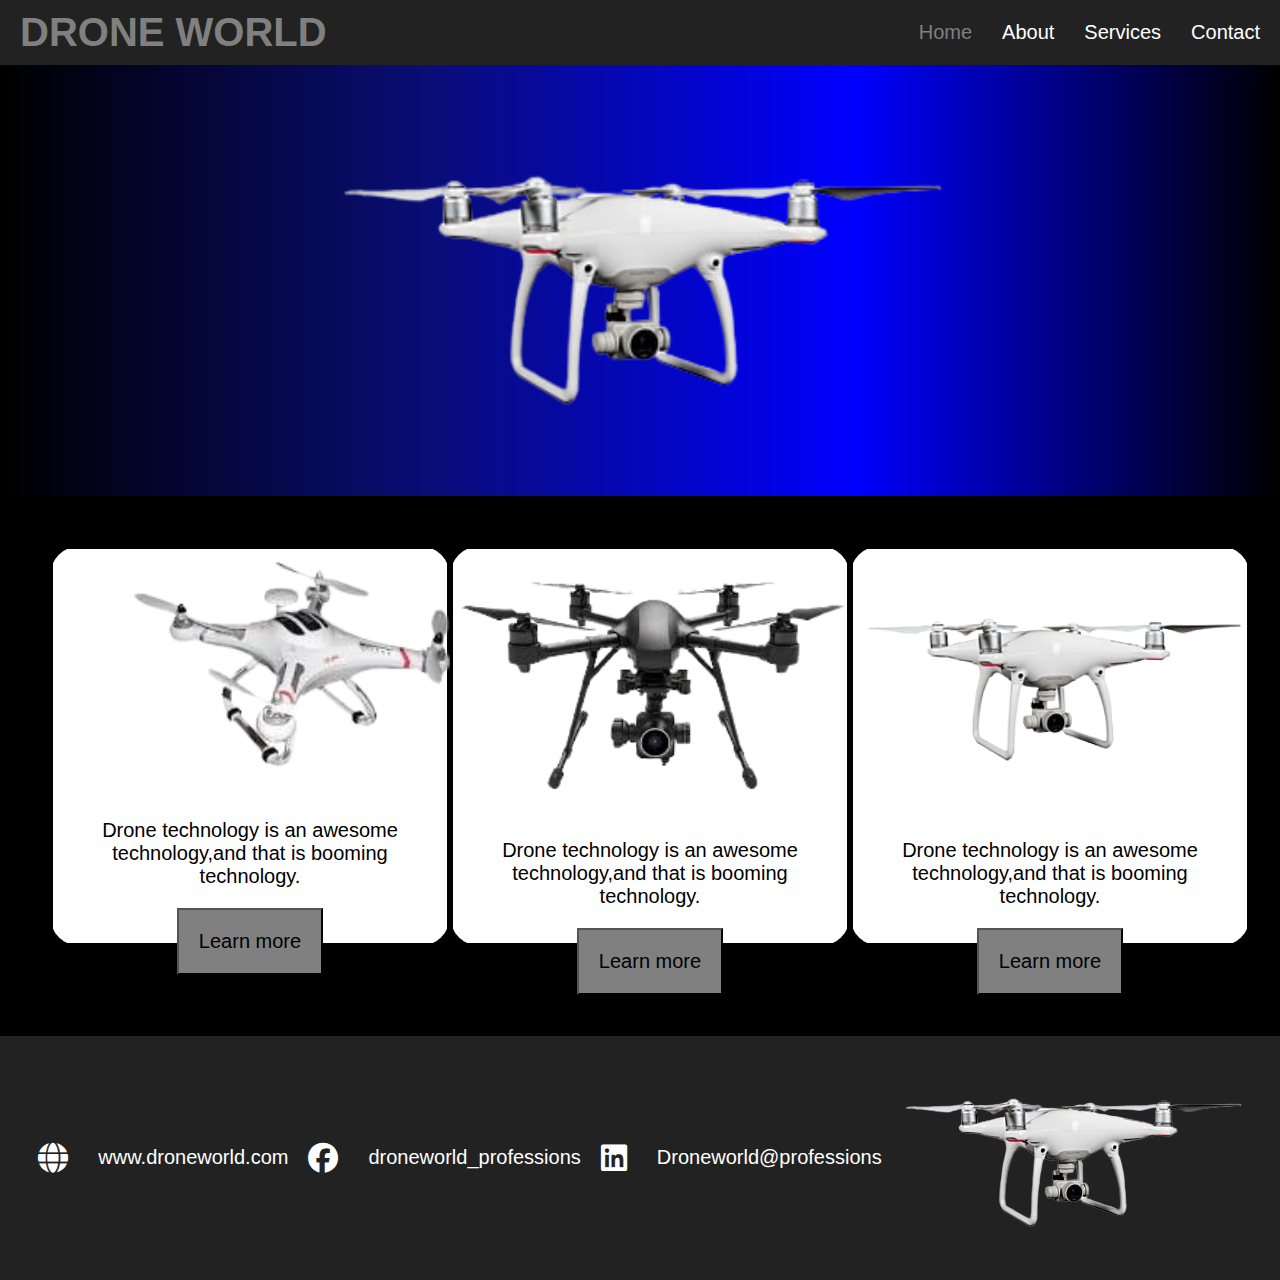
<file: index.html>
<!DOCTYPE html>
<html lang="en">

<head>
    <meta charset="UTF-8" />
    <meta name="viewport" content="width=device-width, initial-scale=1.0" />
    <title>DRONE WORLD</title>
    <link rel="stylesheet" href="https://cdnjs.cloudflare.com/ajax/libs/font-awesome/6.7.2/css/all.min.css">
    <link rel="stylesheet" href="style.css" />
</head>

<body>

    <!-- Navbar -->
    <div class="navbar navlist">
        <h1>DRONE WORLD</h1>

        <div class="nav-links show">
            <ul>
                <li><a href="index.html" class="active">Home</a></li>
                <li><a href="about.html">About</a></li>
                <li><a href="service.html">Services</a></li>
                <li><a href="#">Contact</a></li>
            </ul>
        </div>
        <div class="menu">
            <button onclick="toggleMenu()">☰</button>
        </div>

    </div>

    <div class="parent-1">
        <img src="drone1.png" alt="">
    </div>

    <!-- layer - 1 content -->
    <div class="layer-1">
        <div class="card1">
            <div class="drone-image">
                <img src="drone2.png" alt="">
                <p>Drone technology is an awesome technology,and that is booming technology.</p>
                <button class="">Learn more</button>
            </div>
        </div>
        <div class="card2">
            <div class="drone-image">
                <img src="drone3.png" alt="">
                <p>Drone technology is an awesome technology,and that is booming technology.</p>
                <button class="">Learn more</button>
            </div>
        </div>
        <div class="card3">
            <div class="drone-image">
                <img src="drone1.png" alt="">
                <p>Drone technology is an awesome technology,and that is booming technology.</p>
                <button class="">Learn more</button>
            </div>
        </div>
    </div>

    <footer>
        <div class="parent-2">
            <div class="website">
                <i class="fa-solid fa-globe"></i>
                <p>www.droneworld.com</p>
            </div>
            <div class="facebook">
                <i class="fa-brands fa-facebook"></i>
                <p>droneworld_professions</p>
            </div>
            <div class="linkedin">
                <i class="fa-brands fa-linkedin"></i>
                <p>Droneworld@professions</p>
            </div>
            <div class="image">
                <img src="drone1.png" alt="">
            </div>
        </div>
    </footer>
    <script>
        function toggleMenu() {
            const nav = document.querySelector('.nav-links');
            nav.classList.toggle('show');
        }
    </script>

</body>

</html>
</file>
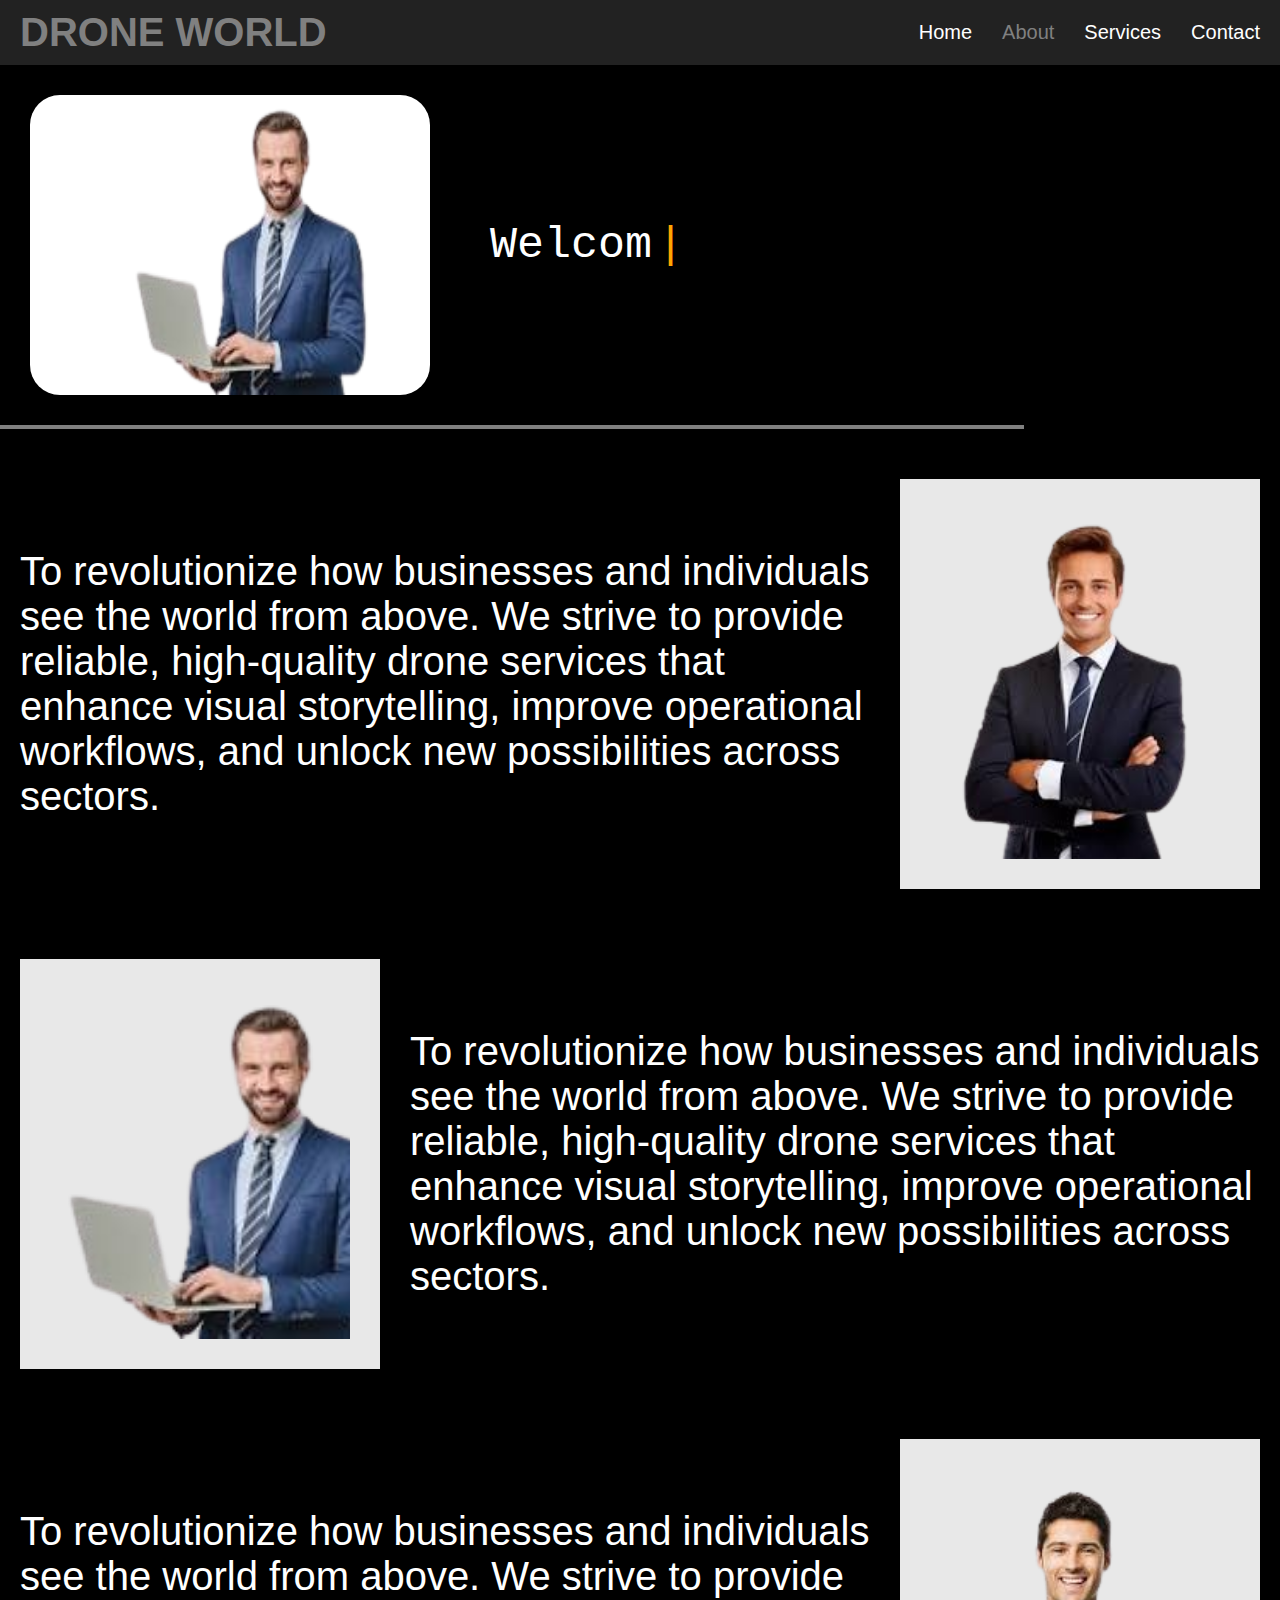
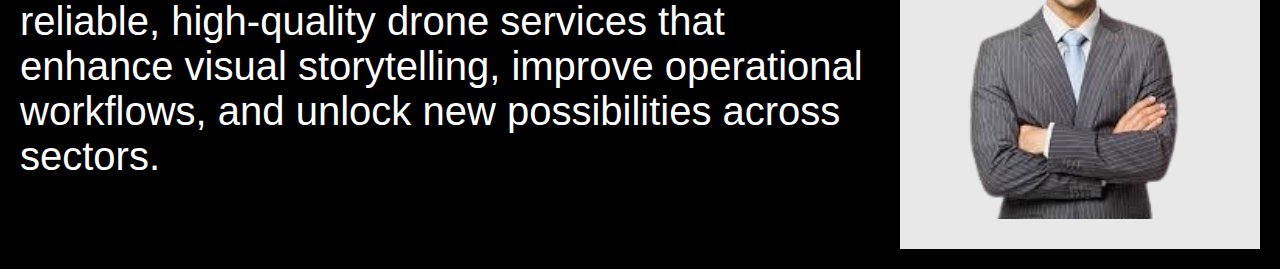
<file: about.html>
<html lang="en">

<head>
    <meta charset="UTF-8">
    <meta name="viewport" content="width=device-width, initial-scale=1.0">
    <link rel="stylesheet" href="about.css">
    <title>About page</title>
</head>

<body>
    <!-- Navbar -->
    <div class="navbar navlist">
        <h1>DRONE WORLD</h1>

        <div class="nav-links show">
            <ul>
                <li><a href="index.html">Home</a></li>
                <li><a href="about.html" class="active">About</a></li>
                <li><a href="service.html">Services</a></li>
                <li><a href="#">Contact</a></li>
            </ul>
        </div>
        <div class="menu">
            <button onclick="toggleMenu()">☰</button>
        </div>

    </div>
    <!-- layer - 1 -->
    <div class="layer-1">
        <div class="b1">
            <img src="b1.png" alt="">
        </div>
        <div class="typing-container">
            <span id="typed-text"></span><span class="cursor">|</span>
        </div>

    </div>
    <div class="line"></div>
    <div class="layers">
        <div class="layer-2">
            <div class="layer2-content">
                <div class="card1-content">
                    <p>To revolutionize how businesses and individuals see the world from above. We strive to provide
                        reliable, high-quality
                        drone services that enhance visual storytelling, improve operational workflows, and unlock new
                        possibilities across
                        sectors.</p>
                </div>
                <div class="card1">
                    <img src="b2.png" alt="">
                </div>
            </div>
        </div>
        <div class="layer-3">
            <div class="layer3-content">
                <div class="card1">
                    <img src="b1.png" alt="">
                </div>
                <div class="card1-content">
                    <p>To revolutionize how businesses and individuals see the world from above. We strive to provide
                        reliable, high-quality
                        drone services that enhance visual storytelling, improve operational workflows, and unlock new
                        possibilities across
                        sectors.</p>
                </div>
            </div>
        </div>
        <div class="layer-4">
            <div class="layer4-content">
                <div class="card1-content">
                    <p>To revolutionize how businesses and individuals see the world from above. We strive to provide
                        reliable, high-quality
                        drone services that enhance visual storytelling, improve operational workflows, and unlock new
                        possibilities across
                        sectors.</p>
                </div>
                <div class="card1">
                    <img src="b3.png" alt="">
                </div>
            </div>
        </div>
    </div>
    <script>
        function toggleMenu() {
            const nav = document.querySelector('.nav-links');
            nav.classList.toggle('show');
        }
    </script>
    <script src="script.js"></script>
</body>

</html>
</file>
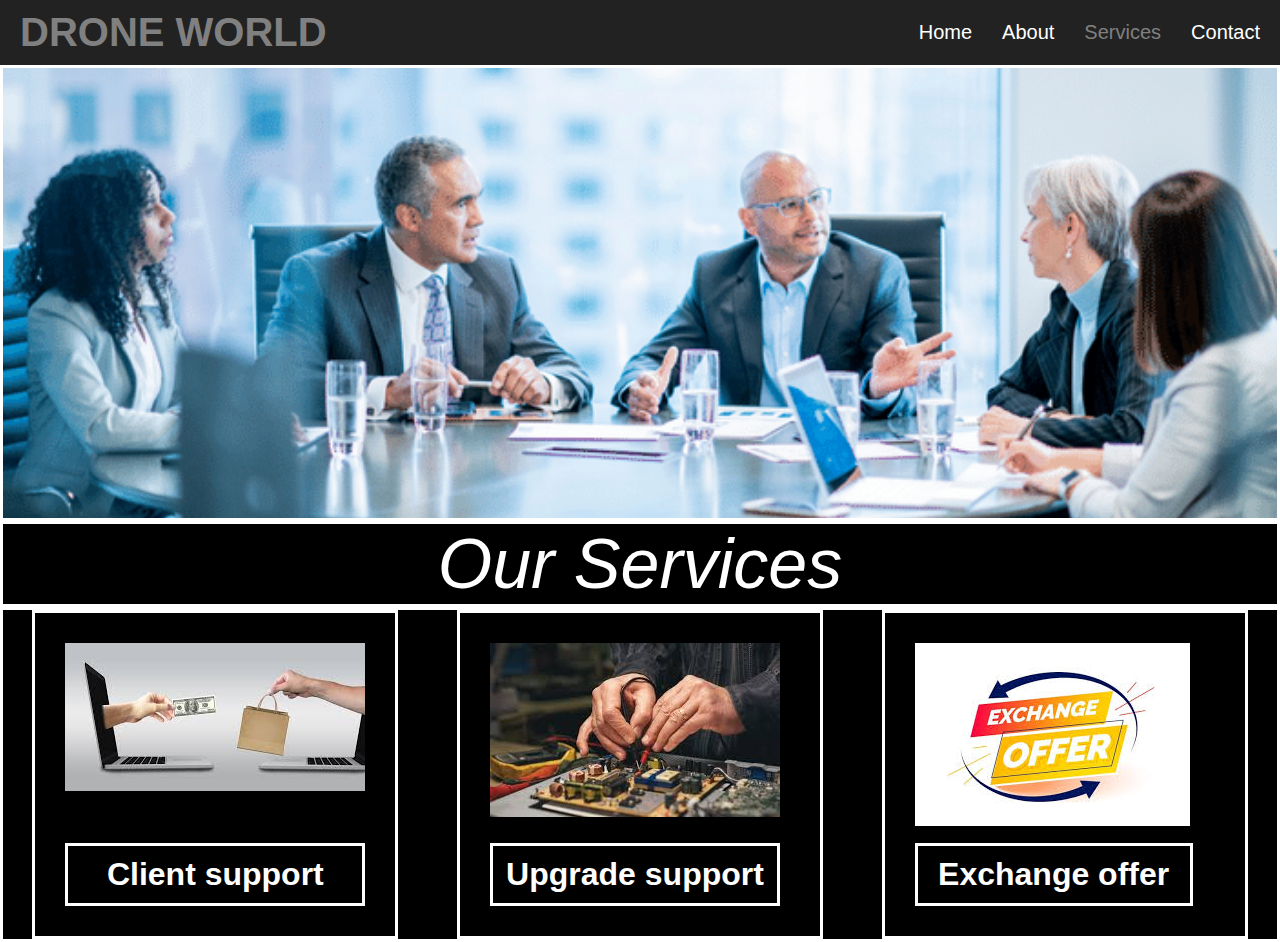
<file: service.html>
<html lang="en">

<head>
    <meta charset="UTF-8">
    <meta name="viewport" content="width=device-width, initial-scale=1.0">
    <link rel="stylesheet" href="service.css">
    <title>Services</title>
</head>

<body>
    <!-- Navbar -->
    <div class="navbar navlist">
        <h1>DRONE WORLD</h1>

        <div class="nav-links show">
            <ul>
                <li><a href="index.html">Home</a></li>
                <li><a href="about.html">About</a></li>
                <li><a href="service.html" class="active">Services</a></li>
                <li><a href="#">Contact</a></li>
            </ul>
        </div>
        <div class="menu">
            <button onclick="toggleMenu()">☰</button>
        </div>

    </div>
    <!-- layer - 1 -->
    <div class="layer-1">
        <div class="meet"></div>
    </div>
    <div class="layer-2">
        <h1>Our Services</h1>
    </div>
    <div class="layers">
        <div class="layer-3">
            <div class="layer3-image"></div>
            <h1>Client support</h1>
        </div>
        <div class="layer-4">
            <div class="layer4-image"></div>
            <h1>Upgrade support</h1>
        </div>
        <div class="layer-5">
            <div class="layer5-image"></div>
            <h1>Exchange offer</h1>
        </div>
    </div>
    <script>
        function toggleMenu() {
            const nav = document.querySelector('.nav-links');
            nav.classList.toggle('show');
        }
    </script>
</body>

</html>
</file>
<file: style.css>
* {
    margin: 0;
    padding: 0;
    box-sizing: border-box;
}

body {
    background-color: black;
    font-family: Arial, Helvetica, sans-serif;
}

/* Navbar */
.navbar {
    display: flex;
    align-items: center;
    padding: 10px 20px;
    justify-content: space-between;
    background-color: #222;

}

.navbar h1 {
    color: grey;
    font-size: 40px;
}

/* Menu links */
.nav-links ul {
    display: flex;
    gap: 30px;
    transition: 0.3s ease-in;
}

.nav-links li {
    list-style: none;
}

.nav-links li a {
    color: #fff;
    text-decoration: none;
    font-size: 20px;
    transition: 0.3s;
}

.nav-links li a:hover,
.nav-links li a.active {
    color: grey;
}

/* Hamburger menu button */
.menu {
    display: none;
}

.menu button {
    font-size: 30px;
    background: transparent;
    color: white;
    border: none;
    cursor: pointer;
}


/* navbar responsive */
@media(max-width:1000px) {
    .navbar {
        overflow: hidden;
        margin-bottom: 50px;
    }

    .menu {
        display: block;
        float: right;
        position: relative;
        left: 840px;

    }

    .nav-links {
        display: block;
    }

    .navbar h1,
    .menu {
        position: absolute;
        top: 10px;
    }

    .show {
        display: none;
        position: relative;
    }

    .nav-links {
        background-color: grey;
        width: 100%;
        margin-top: 50px;
    }

    .nav-links ul {
        position: relative;
        flex-direction: column;
        text-align: center;
        top: 0px;
        left: 0;
        width: 100%;
        margin-top: 30px;
        height: 40%;
    }

    .nav-links ul li {
        padding: 30px;
    }

    .nav-links ul li a.active {
        color: black;
    }

    .nav-links ul li a:hover {
        color: white;
    }
}

@media(max-width:870px) {
    .navbar {
        overflow: hidden;
        margin-bottom: 50px;
        padding: 0 30px;
    }

    .menu {
        display: block;
        float: right;
        position: relative;
        left: 780px;

    }

    .nav-links {
        display: block;
    }

    .navbar h1,
    .menu {
        position: absolute;
        top: 10px;
    }

    .show {
        display: none;
    }

    .nav-links {
        background-color: grey;
        width: 100%;
        margin-top: 50px;
    }

    .nav-links ul {
        position: relative;
        flex-direction: column;
        text-align: center;
        top: 0px;
        left: 0;
        width: 100%;
        margin-top: 30px;
        height: 40%;
    }

    .nav-links ul li {
        padding: 30px;
    }

    .nav-links ul li a.active {
        color: black;
    }

    .nav-links ul li a:hover {
        color: white;
    }
}

@media(max-width:810px) {
    .navbar {
        overflow: hidden;
        margin-bottom: 50px;
        padding: 0 30px;
    }

    .menu {
        display: block;
        float: right;
        position: relative;
        left: 750px;

    }

    .nav-links {
        display: block;
    }

    .navbar h1,
    .menu {
        position: absolute;
        top: 10px;
    }

    .show {
        display: none;
    }

    .nav-links {
        background-color: grey;
        width: 100%;
        margin-top: 50px;
    }

    .nav-links ul {
        position: relative;
        flex-direction: column;
        text-align: center;
        top: 0px;
        left: 0;
        width: 100%;
        margin-top: 30px;
        height: 40%;
    }

    .nav-links ul li {
        padding: 30px;
    }

    .nav-links ul li a.active {
        color: black;
    }

    .nav-links ul li a:hover {
        color: white;
    }
}

@media(max-width:800px) {
    .navbar {
        overflow: hidden;
        margin-bottom: 50px;
        padding: 0 30px;
    }

    .menu {
        display: block;
        float: right;
        position: relative;
        left: 720px;

    }

    .nav-links {
        display: block;
    }

    .navbar h1,
    .menu {
        position: absolute;
        top: 10px;
    }

    .show {
        display: none;
    }

    .nav-links {
        background-color: grey;
        width: 100%;
        margin-top: 50px;
    }

    .nav-links ul {
        position: relative;
        flex-direction: column;
        text-align: center;
        top: 0px;
        left: 0;
        width: 100%;
        margin-top: 30px;
        height: 40%;
    }

    .nav-links ul li {
        padding: 30px;
    }

    .nav-links ul li a.active {
        color: black;
    }

    .nav-links ul li a:hover {
        color: white;
    }
}

@media(max-width:750px) {
    .navbar {
        overflow: hidden;
        margin-bottom: 50px;
        padding: 0 30px;
    }

    .menu {
        display: block;
        float: right;
        position: relative;
        left: 690px;

    }

    .nav-links {
        display: block;
    }

    .navbar h1,
    .menu {
        position: absolute;
        top: 10px;
    }

    .show {
        display: none;

        position: relative;
    }

    .nav-links {
        background-color: grey;
        width: 100%;
        margin-top: 50px;
    }

    .nav-links ul {
        position: relative;
        flex-direction: column;
        text-align: center;
        top: 0px;
        left: 0;
        width: 100%;
        margin-top: 30px;
        height: 40%;
    }

    .nav-links ul li {
        padding: 30px;
    }

    .nav-links ul li a.active {
        color: black;
    }

    .nav-links ul li a:hover {
        color: white;
    }
}

@media(max-width:700px) {
    .navbar {
        overflow: hidden;
        margin-bottom: 50px;
        padding: 0 30px;
    }

    .menu {
        display: block;
        float: right;
        position: relative;
        left: 620px;

    }

    .nav-links {
        display: block;
    }

    .navbar h1,
    .menu {
        position: absolute;
        top: 10px;
    }

    .show {
        display: none;

        position: relative;
    }

    .nav-links {
        background-color: grey;
        width: 100%;
        margin-top: 50px;
    }

    .nav-links ul {
        position: relative;
        flex-direction: column;
        text-align: center;
        top: 0px;
        left: 0;
        width: 100%;
        margin-top: 30px;
        height: 40%;
    }

    .nav-links ul li {
        padding: 30px;
    }

    .nav-links ul li a.active {
        color: black;
    }

    .nav-links ul li a:hover {
        color: white;
    }
}

@media(max-width:650px) {
    .navbar {
        overflow: hidden;
        margin-bottom: 50px;
        padding: 0 30px;
    }

    .menu {
        display: block;
        float: right;
        position: relative;
        left: 580px;

    }

    .nav-links {
        display: block;
    }

    .navbar h1,
    .menu {
        position: absolute;
        top: 10px;
    }

    .show {
        display: none;

        position: relative;
    }

    .nav-links {
        background-color: grey;
        width: 100%;
        margin-top: 50px;
    }

    .nav-links ul {
        position: relative;
        flex-direction: column;
        text-align: center;
        top: 0px;
        left: 0;
        width: 100%;
        margin-top: 30px;
        height: 40%;
    }

    .nav-links ul li {
        padding: 30px;
    }

    .nav-links ul li a.active {
        color: black;
    }

    .nav-links ul li a:hover {
        color: white;
    }
}

@media(max-width:600px) {
    .navbar {
        overflow: hidden;
        margin-bottom: 50px;
        padding: 0 30px;
    }

    .menu {
        display: block;
        float: right;
        position: relative;
        left: 530px;

    }

    .nav-links {
        display: block;
    }

    .navbar h1,
    .menu {
        position: absolute;
        top: 10px;
    }

    .show {
        display: none;

        position: relative;
    }

    .nav-links {
        background-color: grey;
        width: 100%;
        margin-top: 50px;
    }

    .nav-links ul {
        position: relative;
        flex-direction: column;
        text-align: center;
        top: 0px;
        left: 0;
        width: 100%;
        margin-top: 30px;
        height: 40%;
    }

    .nav-links ul li {
        padding: 30px;
    }

    .nav-links ul li a.active {
        color: black;
    }

    .nav-links ul li a:hover {
        color: white;
    }
}

@media(max-width:550px) {
    .navbar {
        overflow: hidden;
        margin-bottom: 50px;
        padding: 0 30px;
    }

    .menu {
        display: block;
        float: right;
        position: relative;
        left: 480px;

    }

    .nav-links {
        display: block;
    }

    .navbar h1,
    .menu {
        position: absolute;
        top: 10px;
    }

    .show {
        display: none;

        position: relative;
    }

    .nav-links {
        background-color: grey;
        width: 100%;
        margin-top: 50px;
    }

    .nav-links ul {
        position: relative;
        flex-direction: column;
        text-align: center;
        top: 0px;
        left: 0;
        width: 100%;
        margin-top: 30px;
        height: 40%;
    }

    .nav-links ul li {
        padding: 30px;
    }

    .nav-links ul li a.active {
        color: black;
    }

    .nav-links ul li a:hover {
        color: white;
    }
}

@media(max-width:500px) {
    .navbar {
        overflow: hidden;
        margin-bottom: 50px;
        padding: 0 30px;
    }

    .menu {
        display: block;
        float: right;
        position: relative;
        left: 440px;

    }

    .nav-links {
        display: block;
    }

    .navbar h1,
    .menu {
        position: absolute;
        top: 10px;
    }

    .show {
        display: none;

        position: relative;
    }

    .nav-links {
        background-color: grey;
        width: 100%;
        margin-top: 50px;
    }

    .nav-links ul {
        position: relative;
        flex-direction: column;
        text-align: center;
        top: 0px;
        left: 0;
        width: 100%;
        margin-top: 30px;
        height: 40%;
    }

    .nav-links ul li {
        padding: 30px;
    }

    .nav-links ul li a.active {
        color: black;
    }

    .nav-links ul li a:hover {
        color: white;
    }
}

@media(max-width:450px) {
    .navbar {
        overflow: hidden;
        margin-bottom: 50px;
        padding: 0 30px;
    }

    .menu {
        display: block;
        float: right;
        position: relative;
        left: 390px;

    }

    .nav-links {
        display: block;
    }

    .navbar h1,
    .menu {
        position: absolute;
        top: 10px;
    }

    .show {
        display: none;

        position: relative;
    }

    .nav-links {
        background-color: grey;
        width: 100%;
        margin-top: 50px;
    }

    .nav-links ul {
        position: relative;
        flex-direction: column;
        text-align: center;
        top: 0px;
        left: 0;
        width: 100%;
        margin-top: 30px;
        height: 40%;
    }

    .nav-links ul li {
        padding: 30px;
    }

    .nav-links ul li a.active {
        color: black;
    }

    .nav-links ul li a:hover {
        color: white;
    }
}

@media(max-width:410px) {
    .navbar {
        overflow: hidden;
        margin-bottom: 50px;
        padding: 0 30px;
    }

    .menu {
        display: block;
        float: right;
        position: relative;
        left: 320px;

    }

    .nav-links {
        display: block;
    }

    .navbar h1,
    .menu {
        position: absolute;
        top: 10px;
    }

    .show {
        display: none;

        position: relative;
    }

    .nav-links {
        background-color: grey;
        width: 100%;
        margin-top: 50px;
    }

    .nav-links ul {
        position: relative;
        flex-direction: column;
        text-align: center;
        top: 0px;
        left: 0;
        width: 100%;
        margin-top: 30px;
        height: 40%;
    }

    .nav-links ul li {
        padding: 30px;
    }

    .nav-links ul li a.active {
        color: black;
    }

    .nav-links ul li a:hover {
        color: white;
    }
}

@media(max-width:450px) {
    .menu {
        display: block;
        left: 340px;
    }

    .navbar h1 {
        font-size: 30px;
    }

    .nav-links {
        display: block;
    }

    .show {
        display: none;

        position: relative;
    }
}

@media(max-width:350px) {
    .menu {
        display: block;
        left: 270px;
    }

    .navbar h1 {
        font-size: 25px;
    }

    .nav-links {
        display: block;
    }

    .show {
        display: none;
    }
}

@media(max-width:320px) {
    .menu {
        display: block;
        left: 270px;
    }

    .navbar h1 {
        font-size: 25px;
    }

    .nav-links {
        display: block;
    }

    .show {
        display: none;
    }
}

@media(max-width:300px) {
    .menu {
        display: block;
        left: 240px;
    }

    .navbar h1 {
        font-size: 25px;
    }

    .nav-links {
        display: block;
    }

    .show {
        display: none;
    }
}


.parent-1 img {
    width: 50%;
    height: 50%;

}

.parent-1 {
    text-align: center;
    background-image: linear-gradient(to left, rgb(0, 0, 0), blue, rgb(9, 13, 117), rgb(0, 0, 0));
}

/* layer - 1 responsive*/
@media(max-width:900px) {
    .parent-1 {
        height: 400px;
    }

    .parent-1 img {
        width: 100%;
        height: 100%;
        object-fit: contain;
    }
}

@media(max-width:800px) {
    .parent-1 {
        height: 400px;
    }

    .parent-1 img {
        width: 100%;
        height: 100%;
        object-fit: contain;
    }
}

@media(max-width:500px) {
    .parent-1 {
        height: 400px;
    }

    .parent-1 img {
        width: 100%;
        height: 100%;
        object-fit: contain;
    }
}

@media(max-width:400px) {
    .parent-1 {
        height: 300px;
    }

    .parent-1 img {
        width: 100%;
        height: 100%;
    }
}

@media(max-width:350px) {
    .parent-1 {
        height: 300px;
    }

    .parent-1 img {
        width: 100%;
        height: 100%;
        object-fit: contain;
    }
}

/* layer - 1 design */
.layer-1 {
    display: flex;
    justify-content: space-around;
    padding: 50px;
}

.card1 {
    width: 400px;
    height: 400px;
    background-color: #fff;
    border-radius: 30px;
    transition: 0.6s;
}

.card2 {
    width: 400px;
    height: 400px;
    background-color: #fff;
    border-radius: 30px;
    transition: 0.6s;
}

.card3 {
    width: 400px;
    height: 400px;
    background-color: #fff;
    border-radius: 30px;
    transition: 0.6s;
}

.card1:hover {
    transform: scale(110%);

}

.card2:hover {
    transform: scale(110%);

}

.card3:hover {
    transform: scale(110%);

}

.drone-image {
    border: solid;
    height: 100%;
    text-align: center;
    place-content: center;
}

.drone-image img {
    width: 400px;
}

.drone-image p {
    place-content: center;
    font-size: 20px;
    padding: 20px;
}

.drone-image button {
    place-content: center;
    font-size: 20px;
    padding: 20px;
    background-color: grey;
}

.drone-image button:hover {
    color: white;
}

@media(max-width:1200px) {
    .layer-1 {
        gap: 30px;

    }

    .card1 {
        width: 100%;
    }

    .card2 {
        width: 100%;
    }

    .card3 {
        width: 100%;
    }

}

@media(max-width:1000px) {
    .layer-1 {
        flex-direction: column;
        gap: 30px;

    }

    .card1 {
        width: 100%;
    }

    .card2 {
        width: 100%;
    }

    .card3 {
        width: 100%;
    }

}

@media(max-width:350px) {
    .layer-1 {
        flex-direction: column;
        gap: 30px;
        padding: 10px;

    }

    .card1 {
        width: 100%;
    }

    .card2 {
        width: 100%;
    }

    .card3 {
        width: 100%;
    }

}

@media(max-width:550px) {
    .drone-image img {
        width: 300px;
    }
}

@media(max-width:400px) {
    .drone-image img {
        width: 200px;
    }
}

@media(max-width:310px) {
    .drone-image img {
        width: 200px;
    }
}

/* footer design */
footer {
    background-color: #222;
    margin-top: 40px;
    justify-content: center;
    display: flex;

}

.parent-2 {
    display: flex;
    text-align: center;
}

.website {
    display: flex;
    width: 100%;
    padding: 10px;
    gap: 30px;
    align-items: center;
}

.website i {
    color: #fff;
    font-size: 30px;
}

.website p {
    color: #fff;
    font-size: 20px;
}

.facebook {
    width: 100%;
    padding: 10px;
    gap: 30px;
    display: flex;
    align-items: center;
}

.facebook i {
    color: #fff;
    font-size: 30px;
}

.facebook p {
    color: #fff;
    font-size: 20px;
}

.linkedin {
    width: 100%;
    padding: 10px;
    gap: 30px;
    display: flex;
    align-items: center;
}

.linkedin i {
    color: #fff;
    font-size: 30px;
}

.linkedin p {
    color: #fff;
    font-size: 20px;
}

.image {
    grid-column: 2;
    grid-row: 2;
    width: 100%;
    object-fit: contain;
}

@media(max-width:1000px) {
    .parent-2 {
        flex-direction: column;
    }

}

@media(max-width:900px) {
    footer {
        place-items: center;

    }

    .website {
        width: 100%;
    }

    .facebook {
        width: 100%;
    }

    .linkedin {
        width: 100%;
    }

    .website i {
        color: #fff;
        font-size: 30px;
    }

    .website p {
        color: #fff;
        font-size: 20px;
    }

}

@media(max-width:450px) {
    footer {
        flex-direction: column;
        place-items: center;

    }

    .parent-2 {
        width: 100%;
    }

    .website {
        width: 100%;
    }

    .facebook {
        width: 100%;
    }

    .linkedin {
        width: 100%;
    }

    .website i {
        color: #fff;
        font-size: 15px;
    }

    .website p {
        color: #fff;
        font-size: 18px;
    }

    .facebook i {
        color: #fff;
        font-size: 15px;
    }

    .facebook p {
        color: #fff;
        font-size: 18px;
    }

    .linkedin i {
        color: #fff;
        font-size: 15px;
    }

    .linkedin p {
        color: #fff;
        font-size: 18px;
    }

}

@media(max-width:400px) {
    footer {
        flex-direction: column;
        place-items: center;

    }

    .parent-2 {
        width: 100%;
    }

    .website {
        width: 100%;
    }

    .facebook {
        width: 100%;
    }

    .linkedin {
        width: 100%;
    }

    .website i {
        color: #fff;
        font-size: 15px;
    }

    .website p {
        color: #fff;
        font-size: 18px;
    }

    .facebook i {
        color: #fff;
        font-size: 15px;
    }

    .facebook p {
        color: #fff;
        font-size: 18px;
    }

    .linkedin i {
        color: #fff;
        font-size: 15px;
    }

    .linkedin p {
        color: #fff;
        font-size: 18px;
    }

}

@media(max-width:350px) {
    footer {
        flex-direction: column;
        place-items: center;
        width: 100%;

    }

    .parent-2 {
        width: 100%;
    }

    .website {
        width: 100%;
        padding-left: 50px;
    }

    .facebook {
        width: 100%;
        padding-left: 50px;
    }

    .linkedin {
        width: 100%;
        padding-left: 50px;
    }

    .website i {
        color: #fff;
        font-size: 10px;
    }

    .website p {
        color: #fff;
        font-size: 13px;
    }

    .facebook i {
        color: #fff;
        font-size: 10px;
    }

    .facebook p {
        color: #fff;
        font-size: 13px;
    }

    .linkedin i {
        color: #fff;
        font-size: 10px;
    }

    .linkedin p {
        color: #fff;
        font-size: 13px;
    }

    .image img {
        width: 240px;
        height: 240px;
    }

}

@media(max-width:370px) {
    footer {
        flex-direction: column;
        place-items: center;
        width: 100%;

    }

    .parent-2 {
        width: 110%;
    }

    .website {
        width: 100%;
    }

    .facebook {
        width: 100%;
    }

    .linkedin {
        width: 100%;
    }

    .website i {
        color: #fff;
        font-size: 10px;
    }

    .website p {
        color: #fff;
        font-size: 13px;
    }

    .facebook i {
        color: #fff;
        font-size: 10px;
    }

    .facebook p {
        color: #fff;
        font-size: 13px;
    }

    .linkedin i {
        color: #fff;
        font-size: 10px;
    }

    .linkedin p {
        color: #fff;
        font-size: 13px;
    }

}

@media(max-width:320px) {
    footer {
        flex-direction: column;
        width: 100%;
    }

    .parent-2 {
        padding: 0;
        width: 130%;
    }

    .website {
        width: 100%;
    }

    .facebook {
        width: 100%;
    }

    .linkedin {
        width: 100%;
    }

    .website i {
        color: #fff;
        font-size: 10px;
    }

    .website p {
        color: #fff;
        font-size: 13px;
    }

    .facebook i {
        color: #fff;
        font-size: 10px;
    }

    .facebook p {
        color: #fff;
        font-size: 13px;
    }

    .linkedin i {
        color: #fff;
        font-size: 10px;
    }

    .linkedin p {
        color: #fff;
        font-size: 13px;
    }

    .image img {
        width: 300px;
        height: 300px;
    }

}

@media(max-width:300px) {
    footer {
        flex-direction: column;
        width: 100%;
    }

    .parent-2 {
        padding: 0;
        width: 130%;
    }

    .website {
        width: 100%;
    }

    .facebook {
        width: 100%;
    }

    .linkedin {
        width: 100%;
    }

    .website i {
        color: #fff;
        font-size: 10px;
    }

    .website p {
        color: #fff;
        font-size: 13px;
    }

    .facebook i {
        color: #fff;
        font-size: 10px;
    }

    .facebook p {
        color: #fff;
        font-size: 13px;
    }

    .linkedin i {
        color: #fff;
        font-size: 10px;
    }

    .linkedin p {
        color: #fff;
        font-size: 13px;
    }

    .image img {
        width: 270px;
        height: 240px;
    }

}
</file>
<file: about.css>
* {
    margin: 0;
    padding: 0;
    box-sizing: border-box;
}

body {
    background-color: black;
    font-family: Arial, Helvetica, sans-serif;
}

/* Navbar */
.navbar {
    display: flex;
    align-items: center;
    padding: 10px 20px;
    justify-content: space-between;
    background-color: #222;
}

.navbar h1 {
    color: grey;
    font-size: 40px;
}

/* Menu links */
.nav-links ul {
    display: flex;
    gap: 30px;
    transition: 0.3s ease-in;
}

.nav-links li {
    list-style: none;
}

.nav-links li a {
    color: #fff;
    text-decoration: none;
    font-size: 20px;
    transition: 0.3s;
}

.nav-links li a:hover,
.nav-links li a.active {
    color: grey;
}

/* Hamburger menu button */
.menu {
    display: none;
}

.menu button {
    font-size: 30px;
    background: transparent;
    color: white;
    border: none;
    cursor: pointer;
}


/* navbar responsive */
@media(max-width:1000px) {
    .navbar {
        overflow: hidden;
        margin-bottom: 50px;
    }

    .menu {
        display: block;
        float: right;
        position: relative;
        left: 840px;

    }

    .nav-links {
        display: block;
    }

    .navbar h1,
    .menu {
        position: absolute;
        top: 10px;
    }

    .show {
        display: none;
        position: relative;
    }

    .nav-links {
        background-color: grey;
        width: 100%;
        margin-top: 50px;
    }

    .nav-links ul {
        position: relative;
        flex-direction: column;
        text-align: center;
        top: 0px;
        left: 0;
        width: 100%;
        margin-top: 30px;
        height: 40%;
    }

    .nav-links ul li {
        padding: 30px;
    }

    .nav-links ul li a.active {
        color: black;
    }

    .nav-links ul li a:hover {
        color: white;
    }
}

@media(max-width:870px) {
    .navbar {
        overflow: hidden;
        margin-bottom: 50px;
        padding: 0 30px;
    }

    .menu {
        display: block;
        float: right;
        position: relative;
        left: 780px;

    }

    .nav-links {
        display: block;
    }

    .navbar h1,
    .menu {
        position: absolute;
        top: 10px;
    }

    .show {
        display: none;
    }

    .nav-links {
        background-color: grey;
        width: 100%;
        margin-top: 50px;
    }

    .nav-links ul {
        position: relative;
        flex-direction: column;
        text-align: center;
        top: 0px;
        left: 0;
        width: 100%;
        margin-top: 30px;
        height: 40%;
    }

    .nav-links ul li {
        padding: 30px;
    }

    .nav-links ul li a.active {
        color: black;
    }

    .nav-links ul li a:hover {
        color: white;
    }
}

@media(max-width:810px) {
    .navbar {
        overflow: hidden;
        margin-bottom: 50px;
        padding: 0 30px;
    }

    .menu {
        display: block;
        float: right;
        position: relative;
        left: 750px;

    }

    .nav-links {
        display: block;
    }

    .navbar h1,
    .menu {
        position: absolute;
        top: 10px;
    }

    .show {
        display: none;
    }

    .nav-links {
        background-color: grey;
        width: 100%;
        margin-top: 50px;
    }

    .nav-links ul {
        position: relative;
        flex-direction: column;
        text-align: center;
        top: 0px;
        left: 0;
        width: 100%;
        margin-top: 30px;
        height: 40%;
    }

    .nav-links ul li {
        padding: 30px;
    }

    .nav-links ul li a.active {
        color: black;
    }

    .nav-links ul li a:hover {
        color: white;
    }
}

@media(max-width:800px) {
    .navbar {
        overflow: hidden;
        margin-bottom: 50px;
        padding: 0 30px;
    }

    .menu {
        display: block;
        float: right;
        position: relative;
        left: 720px;

    }

    .nav-links {
        display: block;
    }

    .navbar h1,
    .menu {
        position: absolute;
        top: 10px;
    }

    .show {
        display: none;
    }

    .nav-links {
        background-color: grey;
        width: 100%;
        margin-top: 50px;
    }

    .nav-links ul {
        position: relative;
        flex-direction: column;
        text-align: center;
        top: 0px;
        left: 0;
        width: 100%;
        margin-top: 30px;
        height: 40%;
    }

    .nav-links ul li {
        padding: 30px;
    }

    .nav-links ul li a.active {
        color: black;
    }

    .nav-links ul li a:hover {
        color: white;
    }
}

@media(max-width:750px) {
    .navbar {
        overflow: hidden;
        margin-bottom: 50px;
        padding: 0 30px;
    }

    .menu {
        display: block;
        float: right;
        position: relative;
        left: 690px;

    }

    .nav-links {
        display: block;
    }

    .navbar h1,
    .menu {
        position: absolute;
        top: 10px;
    }

    .show {
        display: none;

        position: relative;
    }

    .nav-links {
        background-color: grey;
        width: 100%;
        margin-top: 50px;
    }

    .nav-links ul {
        position: relative;
        flex-direction: column;
        text-align: center;
        top: 0px;
        left: 0;
        width: 100%;
        margin-top: 30px;
        height: 40%;
    }

    .nav-links ul li {
        padding: 30px;
    }

    .nav-links ul li a.active {
        color: black;
    }

    .nav-links ul li a:hover {
        color: white;
    }
}

@media(max-width:700px) {
    .navbar {
        overflow: hidden;
        margin-bottom: 50px;
        padding: 0 30px;
    }

    .menu {
        display: block;
        float: right;
        position: relative;
        left: 620px;

    }

    .nav-links {
        display: block;
    }

    .navbar h1,
    .menu {
        position: absolute;
        top: 10px;
    }

    .show {
        display: none;

        position: relative;
    }

    .nav-links {
        background-color: grey;
        width: 100%;
        margin-top: 50px;
    }

    .nav-links ul {
        position: relative;
        flex-direction: column;
        text-align: center;
        top: 0px;
        left: 0;
        width: 100%;
        margin-top: 30px;
        height: 40%;
    }

    .nav-links ul li {
        padding: 30px;
    }

    .nav-links ul li a.active {
        color: black;
    }

    .nav-links ul li a:hover {
        color: white;
    }
}

@media(max-width:650px) {
    .navbar {
        overflow: hidden;
        margin-bottom: 50px;
        padding: 0 30px;
    }

    .menu {
        display: block;
        float: right;
        position: relative;
        left: 580px;

    }

    .nav-links {
        display: block;
    }

    .navbar h1,
    .menu {
        position: absolute;
        top: 10px;
    }

    .show {
        display: none;

        position: relative;
    }

    .nav-links {
        background-color: grey;
        width: 100%;
        margin-top: 50px;
    }

    .nav-links ul {
        position: relative;
        flex-direction: column;
        text-align: center;
        top: 0px;
        left: 0;
        width: 100%;
        margin-top: 30px;
        height: 40%;
    }

    .nav-links ul li {
        padding: 30px;
    }

    .nav-links ul li a.active {
        color: black;
    }

    .nav-links ul li a:hover {
        color: white;
    }
}

@media(max-width:600px) {
    .navbar {
        overflow: hidden;
        margin-bottom: 50px;
        padding: 0 30px;
    }

    .menu {
        display: block;
        float: right;
        position: relative;
        left: 530px;

    }

    .nav-links {
        display: block;
    }

    .navbar h1,
    .menu {
        position: absolute;
        top: 10px;
    }

    .show {
        display: none;

        position: relative;
    }

    .nav-links {
        background-color: grey;
        width: 100%;
        margin-top: 50px;
    }

    .nav-links ul {
        position: relative;
        flex-direction: column;
        text-align: center;
        top: 0px;
        left: 0;
        width: 100%;
        margin-top: 30px;
        height: 40%;
    }

    .nav-links ul li {
        padding: 30px;
    }

    .nav-links ul li a.active {
        color: black;
    }

    .nav-links ul li a:hover {
        color: white;
    }
}

@media(max-width:550px) {
    .navbar {
        overflow: hidden;
        margin-bottom: 50px;
        padding: 0 30px;
    }

    .menu {
        display: block;
        float: right;
        position: relative;
        left: 480px;

    }

    .nav-links {
        display: block;
    }

    .navbar h1,
    .menu {
        position: absolute;
        top: 10px;
    }

    .show {
        display: none;

        position: relative;
    }

    .nav-links {
        background-color: grey;
        width: 100%;
        margin-top: 50px;
    }

    .nav-links ul {
        position: relative;
        flex-direction: column;
        text-align: center;
        top: 0px;
        left: 0;
        width: 100%;
        margin-top: 30px;
        height: 40%;
    }

    .nav-links ul li {
        padding: 30px;
    }

    .nav-links ul li a.active {
        color: black;
    }

    .nav-links ul li a:hover {
        color: white;
    }
}

@media(max-width:500px) {
    .navbar {
        overflow: hidden;
        margin-bottom: 50px;
        padding: 0 30px;
    }

    .menu {
        display: block;
        float: right;
        position: relative;
        left: 440px;

    }

    .nav-links {
        display: block;
    }

    .navbar h1,
    .menu {
        position: absolute;
        top: 10px;
    }

    .show {
        display: none;

        position: relative;
    }

    .nav-links {
        background-color: grey;
        width: 100%;
        margin-top: 50px;
    }

    .nav-links ul {
        position: relative;
        flex-direction: column;
        text-align: center;
        top: 0px;
        left: 0;
        width: 100%;
        margin-top: 30px;
        height: 40%;
    }

    .nav-links ul li {
        padding: 30px;
    }

    .nav-links ul li a.active {
        color: black;
    }

    .nav-links ul li a:hover {
        color: white;
    }
}

@media(max-width:450px) {
    .navbar {
        overflow: hidden;
        margin-bottom: 50px;
        padding: 0 30px;
    }

    .menu {
        display: block;
        float: right;
        position: relative;
        left: 390px;

    }

    .nav-links {
        display: block;
    }

    .navbar h1,
    .menu {
        position: absolute;
        top: 10px;
    }

    .show {
        display: none;

        position: relative;
    }

    .nav-links {
        background-color: grey;
        width: 100%;
        margin-top: 50px;
    }

    .nav-links ul {
        position: relative;
        flex-direction: column;
        text-align: center;
        top: 0px;
        left: 0;
        width: 100%;
        margin-top: 30px;
        height: 40%;
    }

    .nav-links ul li {
        padding: 30px;
    }

    .nav-links ul li a.active {
        color: black;
    }

    .nav-links ul li a:hover {
        color: white;
    }
}

@media(max-width:410px) {
    .navbar {
        overflow: hidden;
        margin-bottom: 50px;
        padding: 0 30px;
    }

    .menu {
        display: block;
        float: right;
        position: relative;
        left: 320px;

    }

    .nav-links {
        display: block;
    }

    .navbar h1,
    .menu {
        position: absolute;
        top: 10px;
    }

    .show {
        display: none;

        position: relative;
    }

    .nav-links {
        background-color: grey;
        width: 100%;
        margin-top: 50px;
    }

    .nav-links ul {
        position: relative;
        flex-direction: column;
        text-align: center;
        top: 0px;
        left: 0;
        width: 100%;
        margin-top: 30px;
        height: 40%;
    }

    .nav-links ul li {
        padding: 30px;
    }

    .nav-links ul li a.active {
        color: black;
    }

    .nav-links ul li a:hover {
        color: white;
    }
}

@media(max-width:450px) {
    .menu {
        display: block;
        left: 340px;
    }

    .navbar h1 {
        font-size: 30px;
    }

    .nav-links {
        display: block;
    }

    .show {
        display: none;

        position: relative;
    }
}

@media(max-width:350px) {
    .menu {
        display: block;
        left: 270px;
    }

    .navbar h1 {
        font-size: 25px;
    }

    .nav-links {
        display: block;
    }

    .show {
        display: none;
    }
}

@media(max-width:320px) {
    .menu {
        display: block;
        left: 270px;
    }

    .navbar h1 {
        font-size: 25px;
    }

    .nav-links {
        display: block;
    }

    .show {
        display: none;
    }
}

@media(max-width:300px) {
    .menu {
        display: block;
        left: 240px;
    }

    .navbar h1 {
        font-size: 25px;
    }

    .nav-links {
        display: block;
    }

    .show {
        display: none;
    }
}

/* layer-1 */

.layer-1 {
    display: flex;
    align-items: center;
    gap: 60px;
    padding: 30px;
}

.b1 {
    width: 400px;
    height: 300px;
    background-color: #fff;
    border-radius: 30px;
    position: relative;
}

.b1 img {
    width: 400px;
    height: 300px;
}

.typing-container {
    font-family: monospace;
    font-size: 24px;
    display: flex;
    align-items: center;
    color: #fff;
}

.typing-container span {
    font-size: 45px;
}

.cursor {
    display: inline-block;
    background-color: black;
    color: orange;
    margin-left: 5px;
    animation: blink 0.7s infinite;
}

@keyframes blink {

    0%,
    100% {
        opacity: 1;
    }

    50% {
        opacity: 0;
    }
}

@media(max-width:900px) {
    .layer-1 {
        flex-direction: column;
    }
}

@media(max-width:700px) {
    .typing-container span {
        font-size: 35px;
    }
}

@media(max-width:350px) {
    .b1 {
        width: 100%;
        height: 100%;
    }

    .b1 img {
        width: 100%;
        height: 100%;
    }

    .typing-container span {
        font-size: 20px;
    }

    .cursor {
        display: block;

    }

}

@media(max-width:400px) {
    .b1 {
        width: 100%;
        height: 100%;
    }

    .b1 img {
        width: 100%;
        height: 100%;
    }

    .typing-container span {
        font-size: 20px;
    }

    .cursor {
        display: block;

    }

}

/* line */
.line {
    width: 80%;
    height: 4px;
    background-color: grey;
}

/* layer-2 */
.layer-2 {
    margin-top: 30px;
    display: flex;
    padding: 20px;
}

.layer2-content {
    display: flex;
    align-items: center;
    gap: 30px;
}

.card1 {
    background-color: #e8e8e8;
    width: 100%;
    text-align: center;
    padding: 30px;
}

.card1-content {
    color: #fff;
    font-size: 40px;
}


.card1 img {
    width: 300px;
    height: 350px;
    object-position: center;
    object-fit: cover;

}

@media(max-width:1000px) {
    .layer-2 {
        width: 100%;
    }

    .layer2-content {
        width: 100%;
        flex-direction: column-reverse;
    }

    .layers {
        justify-items: center;
    }
}

@media(max-width:620px) {
    .layer-2 {
        width: 100%;
    }

    .layer2-content {
        width: 100%;
        flex-direction: column-reverse;
    }
}

@media(max-width:420px) {
    .layer-2 {
        width: 100%;
    }

    .card1 {
        width: 100%;
        text-align: center;
    }

    .layer-2 .card1 img {
        width: 300px;
        object-fit: contain;

    }

    .layer2-content p {
        width: 100%;
        padding: 0;
        flex-direction: column-reverse;
        font-size: 30px;
    }
}

@media(max-width:400px) {
    .layers {
        justify-content: center;
        width: 100%;
        left: 30px;
    }

    .layer-2 {
        width: 100%;
    }

    .card1 {
        width: 100%;
        text-align: center;
    }

    .layer-2 .card1 img {
        width: 300px;
        object-fit: contain;

    }

    .layer2-content p {
        width: 100%;
        padding: 0;
        flex-direction: column-reverse;
        font-size: 30px;
    }
}

/* layer-3 */
.layer-3 {

    margin-top: 30px;
    display: flex;
    padding: 20px;
    grid-template-columns: repeat(3, 1fr);
}

.layer3-content {
    display: flex;
    align-items: center;
    gap: 30px;
}

.card1 {
    background-color: #e8e8e8;
    width: 65%;
    text-align: center;
    padding: 30px;
}

.card1-content {
    color: #fff;
    font-size: 40px;
}

.card1 img {
    width: 300px;
    height: 350px;
    object-position: center;
    object-fit: cover;

}

@media(max-width:1000px) {
    .layer-3 {
        width: 100%;
    }

    .layer3-content {
        width: 100%;
        flex-direction: column;
    }

}

@media(max-width:420px) {
    .layer-3 {
        width: 100%;
    }

    .card1 {
        width: 100%;
        text-align: center;
    }

    .layer-3 .layer3-content p {
        padding: 0;
        left: 0;
        font-size: 30px;
    }

    .layer-3 .card1 img {
        width: 300px;
        object-fit: contain;

    }

    .layer3-content {
        width: 100%;
        padding: 0;
        flex-direction: column-reverse;
    }
}

/* layer-4 */
.layer-4 {

    margin-top: 30px;
    display: flex;
    padding: 20px;
    grid-template-columns: repeat(3, 1fr);
}

.layer4-content {
    display: flex;
    align-items: center;
    gap: 30px;
}

.card1 {
    background-color: #e8e8e8;
    width: 65%;
    text-align: center;
    padding: 30px;
}

.card1-content {
    color: #fff;
    font-size: 40px;
}

.card1 img {
    width: 300px;
    height: 350px;
    object-position: center;
    object-fit: cover;

}

@media(max-width:1000px) {
    .layer-4 {
        width: 100%;
    }

    .layer4-content {
        width: 100%;
        flex-direction: column;
    }

    .layer-4 .layer4-content p {
        padding: 0;
        left: 0;
    }
}
</file>
<file: service.css>
* {
    margin: 0;
    padding: 0;
    box-sizing: border-box;
}

body {
    background-color: black;
    font-family: Arial, Helvetica, sans-serif;
}

/* Navbar */
.navbar {
    display: flex;
    align-items: center;
    padding: 10px 20px;
    justify-content: space-between;
    background-color: #222;

}

.navbar h1 {
    color: grey;
    font-size: 40px;
}

/* Menu links */
.nav-links ul {
    display: flex;
    gap: 30px;
    transition: 0.3s ease-in;
}

.nav-links li {
    list-style: none;
}

.nav-links li a {
    color: #fff;
    text-decoration: none;
    font-size: 20px;
    transition: 0.3s;
}

.nav-links li a:hover,
.nav-links li a.active {
    color: grey;
}

/* Hamburger menu button */
.menu {
    display: none;
}

.menu button {
    font-size: 30px;
    background: transparent;
    color: white;
    border: none;
    cursor: pointer;
}


/* navbar responsive */
@media(max-width:1000px) {
    .navbar {
        overflow: hidden;
        margin-bottom: 50px;
    }

    .menu {
        display: block;
        float: right;
        position: relative;
        left: 840px;

    }

    .nav-links {
        display: block;
    }

    .navbar h1,
    .menu {
        position: absolute;
        top: 10px;
    }

    .show {
        display: none;
        position: relative;
    }

    .nav-links {
        background-color: grey;
        width: 100%;
        margin-top: 50px;
    }

    .nav-links ul {
        position: relative;
        flex-direction: column;
        text-align: center;
        top: 0px;
        left: 0;
        width: 100%;
        margin-top: 30px;
        height: 40%;
    }

    .nav-links ul li {
        padding: 30px;
    }

    .nav-links ul li a.active {
        color: black;
    }

    .nav-links ul li a:hover {
        color: white;
    }
}

@media(max-width:870px) {
    .navbar {
        overflow: hidden;
        margin-bottom: 50px;
        padding: 0 30px;
    }

    .menu {
        display: block;
        float: right;
        position: relative;
        left: 780px;

    }

    .nav-links {
        display: block;
    }

    .navbar h1,
    .menu {
        position: absolute;
        top: 10px;
    }

    .show {
        display: none;
    }

    .nav-links {
        background-color: grey;
        width: 100%;
        margin-top: 50px;
    }

    .nav-links ul {
        position: relative;
        flex-direction: column;
        text-align: center;
        top: 0px;
        left: 0;
        width: 100%;
        margin-top: 30px;
        height: 40%;
    }

    .nav-links ul li {
        padding: 30px;
    }

    .nav-links ul li a.active {
        color: black;
    }

    .nav-links ul li a:hover {
        color: white;
    }
}

@media(max-width:810px) {
    .navbar {
        overflow: hidden;
        margin-bottom: 50px;
        padding: 0 30px;
    }

    .menu {
        display: block;
        float: right;
        position: relative;
        left: 750px;

    }

    .nav-links {
        display: block;
    }

    .navbar h1,
    .menu {
        position: absolute;
        top: 10px;
    }

    .show {
        display: none;
    }

    .nav-links {
        background-color: grey;
        width: 100%;
        margin-top: 50px;
    }

    .nav-links ul {
        position: relative;
        flex-direction: column;
        text-align: center;
        top: 0px;
        left: 0;
        width: 100%;
        margin-top: 30px;
        height: 40%;
    }

    .nav-links ul li {
        padding: 30px;
    }

    .nav-links ul li a.active {
        color: black;
    }

    .nav-links ul li a:hover {
        color: white;
    }
}

@media(max-width:800px) {
    .navbar {
        overflow: hidden;
        margin-bottom: 50px;
        padding: 0 30px;
    }

    .menu {
        display: block;
        float: right;
        position: relative;
        left: 720px;

    }

    .nav-links {
        display: block;
    }

    .navbar h1,
    .menu {
        position: absolute;
        top: 10px;
    }

    .show {
        display: none;
    }

    .nav-links {
        background-color: grey;
        width: 100%;
        margin-top: 50px;
    }

    .nav-links ul {
        position: relative;
        flex-direction: column;
        text-align: center;
        top: 0px;
        left: 0;
        width: 100%;
        margin-top: 30px;
        height: 40%;
    }

    .nav-links ul li {
        padding: 30px;
    }

    .nav-links ul li a.active {
        color: black;
    }

    .nav-links ul li a:hover {
        color: white;
    }
}

@media(max-width:750px) {
    .navbar {
        overflow: hidden;
        margin-bottom: 50px;
        padding: 0 30px;
    }

    .menu {
        display: block;
        float: right;
        position: relative;
        left: 690px;

    }

    .nav-links {
        display: block;
    }

    .navbar h1,
    .menu {
        position: absolute;
        top: 10px;
    }

    .show {
        display: none;

        position: relative;
    }

    .nav-links {
        background-color: grey;
        width: 100%;
        margin-top: 50px;
    }

    .nav-links ul {
        position: relative;
        flex-direction: column;
        text-align: center;
        top: 0px;
        left: 0;
        width: 100%;
        margin-top: 30px;
        height: 40%;
    }

    .nav-links ul li {
        padding: 30px;
    }

    .nav-links ul li a.active {
        color: black;
    }

    .nav-links ul li a:hover {
        color: white;
    }
}

@media(max-width:700px) {
    .navbar {
        overflow: hidden;
        margin-bottom: 50px;
        padding: 0 30px;
    }

    .menu {
        display: block;
        float: right;
        position: relative;
        left: 620px;

    }

    .nav-links {
        display: block;
    }

    .navbar h1,
    .menu {
        position: absolute;
        top: 10px;
    }

    .show {
        display: none;

        position: relative;
    }

    .nav-links {
        background-color: grey;
        width: 100%;
        margin-top: 50px;
    }

    .nav-links ul {
        position: relative;
        flex-direction: column;
        text-align: center;
        top: 0px;
        left: 0;
        width: 100%;
        margin-top: 30px;
        height: 40%;
    }

    .nav-links ul li {
        padding: 30px;
    }

    .nav-links ul li a.active {
        color: black;
    }

    .nav-links ul li a:hover {
        color: white;
    }
}

@media(max-width:650px) {
    .navbar {
        overflow: hidden;
        margin-bottom: 50px;
        padding: 0 30px;
    }

    .menu {
        display: block;
        float: right;
        position: relative;
        left: 550px;

    }

    .nav-links {
        display: block;
    }

    .navbar h1,
    .menu {
        position: absolute;
        top: 10px;
    }

    .show {
        display: none;

        position: relative;
    }

    .nav-links {
        background-color: grey;
        width: 100%;
        margin-top: 50px;
    }

    .nav-links ul {
        position: relative;
        flex-direction: column;
        text-align: center;
        top: 0px;
        left: 0;
        width: 100%;
        margin-top: 30px;
        height: 40%;
    }

    .nav-links ul li {
        padding: 30px;
    }

    .nav-links ul li a.active {
        color: black;
    }

    .nav-links ul li a:hover {
        color: white;
    }
}

@media(max-width:600px) {
    .navbar {
        overflow: hidden;
        margin-bottom: 50px;
        padding: 0 30px;
    }

    .menu {
        display: block;
        float: right;
        position: relative;
        left: 530px;

    }

    .nav-links {
        display: block;
    }

    .navbar h1,
    .menu {
        position: absolute;
        top: 10px;
    }

    .show {
        display: none;

        position: relative;
    }

    .nav-links {
        background-color: grey;
        width: 100%;
        margin-top: 50px;
    }

    .nav-links ul {
        position: relative;
        flex-direction: column;
        text-align: center;
        top: 0px;
        left: 0;
        width: 100%;
        margin-top: 30px;
        height: 40%;
    }

    .nav-links ul li {
        padding: 30px;
    }

    .nav-links ul li a.active {
        color: black;
    }

    .nav-links ul li a:hover {
        color: white;
    }
}

@media(max-width:550px) {
    .navbar {
        overflow: hidden;
        margin-bottom: 50px;
        padding: 0 30px;
    }

    .menu {
        display: block;
        float: right;
        position: relative;
        left: 480px;

    }

    .nav-links {
        display: block;
    }

    .navbar h1,
    .menu {
        position: absolute;
        top: 10px;
    }

    .show {
        display: none;

        position: relative;
    }

    .nav-links {
        background-color: grey;
        width: 100%;
        margin-top: 50px;
    }

    .nav-links ul {
        position: relative;
        flex-direction: column;
        text-align: center;
        top: 0px;
        left: 0;
        width: 100%;
        margin-top: 30px;
        height: 40%;
    }

    .nav-links ul li {
        padding: 30px;
    }

    .nav-links ul li a.active {
        color: black;
    }

    .nav-links ul li a:hover {
        color: white;
    }
}

@media(max-width:500px) {
    .navbar {
        overflow: hidden;
        margin-bottom: 50px;
        padding: 0 30px;
    }

    .menu {
        display: block;
        float: right;
        position: relative;
        left: 440px;

    }

    .nav-links {
        display: block;
    }

    .navbar h1,
    .menu {
        position: absolute;
        top: 10px;
    }

    .show {
        display: none;

        position: relative;
    }

    .nav-links {
        background-color: grey;
        width: 100%;
        margin-top: 50px;
    }

    .nav-links ul {
        position: relative;
        flex-direction: column;
        text-align: center;
        top: 0px;
        left: 0;
        width: 100%;
        margin-top: 30px;
        height: 40%;
    }

    .nav-links ul li {
        padding: 30px;
    }

    .nav-links ul li a.active {
        color: black;
    }

    .nav-links ul li a:hover {
        color: white;
    }
}

@media(max-width:450px) {
    .navbar {
        overflow: hidden;
        margin-bottom: 50px;
        padding: 0 30px;
    }

    .menu {
        display: block;
        float: right;
        position: relative;
        left: 390px;

    }

    .nav-links {
        display: block;
    }

    .navbar h1,
    .menu {
        position: absolute;
        top: 10px;
    }

    .show {
        display: none;

        position: relative;
    }

    .nav-links {
        background-color: grey;
        width: 100%;
        margin-top: 50px;
    }

    .nav-links ul {
        position: relative;
        flex-direction: column;
        text-align: center;
        top: 0px;
        left: 0;
        width: 100%;
        margin-top: 30px;
        height: 40%;
    }

    .nav-links ul li {
        padding: 30px;
    }

    .nav-links ul li a.active {
        color: black;
    }

    .nav-links ul li a:hover {
        color: white;
    }
}

@media(max-width:410px) {
    .navbar {
        overflow: hidden;
        margin-bottom: 50px;
        padding: 0 30px;
    }

    .menu {
        display: block;
        float: right;
        position: relative;
        left: 320px;

    }

    .nav-links {
        display: block;
    }

    .navbar h1,
    .menu {
        position: absolute;
        top: 10px;
    }

    .show {
        display: none;

        position: relative;
    }

    .nav-links {
        background-color: grey;
        width: 100%;
        margin-top: 50px;
    }

    .nav-links ul {
        position: relative;
        flex-direction: column;
        text-align: center;
        top: 0px;
        left: 0;
        width: 100%;
        margin-top: 30px;
        height: 40%;
    }

    .nav-links ul li {
        padding: 30px;
    }

    .nav-links ul li a.active {
        color: black;
    }

    .nav-links ul li a:hover {
        color: white;
    }
}

@media(max-width:450px) {
    .menu {
        display: block;
        left: 340px;
    }

    .navbar h1 {
        font-size: 30px;
    }

    .nav-links {
        display: block;
    }

    .show {
        display: none;

        position: relative;
    }
}

@media(max-width:350px) {
    .menu {
        display: block;
        left: 280px;
    }

    .navbar h1 {
        font-size: 25px;
    }

    .nav-links {
        display: block;
    }

    .show {
        display: none;
    }
}

@media(max-width:320px) {
    .menu {
        display: block;
        left: 270px;
    }

    .navbar h1 {
        font-size: 25px;
    }

    .nav-links {
        display: block;
    }

    .show {
        display: none;
    }
}

@media(max-width:300px) {
    .navbar {
        justify-content: space-between;
    }

    .menu {
        display: block;
        left: 220px;
    }

    .navbar h1 {
        font-size: 15px;
    }

    .nav-links {
        display: block;
    }

    .show {
        display: none;
    }
}

.layers {
    display: flex;
    justify-content: space-around;
    border: solid white;
    width: 100%;
}

/* layer-1 */
.layer-1 {
    border: solid white;
    width: 100%;
    object-fit: fill;
}

.meet {
    text-align: center;
    background-image: url('meet.png');
    background-repeat: no-repeat;
    background-size: cover;
    background-position: center;
    object-fit: cover;
    width: 100%;
    height: 50%;

}

.layer-2 {
    border: solid white;
    text-align: center;
    width: 100%;
}

.layer-2 h1 {
    color: white;
    font-size: 70px;
    font-weight: 100;
    font-style: italic;
}

/* layer-3 */
.layer-3 {
    border: solid white;
    padding: 30px;
    text-align: center;
}

.layer3-image {
    background-image: url("sell.jpg");
    width: 300px;
    height: 200px;
    background-repeat: no-repeat;
}

.layer-3 h1 {
    color: #fff;
    position: relative;
    border: solid;
    width: 300px;
    left: 0px;
    padding: 10px;
    text-align: center;
}

/* layer-4 */
.layer-4 {
    border: solid white;
    padding: 30px;
    text-align: center;
}

.layer4-image {
    background-image: url("repair.jpg");
    background-repeat: no-repeat;
    width: 300px;
    height: 200px;
}

.layer-4 h1 {
    color: #fff;
    position: relative;
    border: solid;
    width: 290px;
    left: 0px;
    padding: 10px;
    text-align: center;
}

/* layer-5 */
.layer-5 {
    border: solid white;
    padding: 30px;
    text-align: center;
}

.layer5-image {
    background-image: url("exchange.jpg");
    background-repeat: no-repeat;
    width: 300px;
    height: 200px;
}

.layer-5 h1 {
    color: #fff;
    position: relative;
    border: solid;
    width: 278px;
    left: 0px;
    padding: 10px;
    text-align: center;
}

@media(max-width:1000px) {
    .layers {
        display: grid;
        grid-template-columns: repeat(1, 1fr);
        grid-template-rows: repeat(3, 1fr);
        justify-items: center;
    }
}

@media(max-width:500px) {
    .layer-2 h1 {
        font-size: 35px;
    }

    .layer-3 h1 {
        font-size: 35px;
        padding: 0;
    }

    .layer-4 h1 {
        font-size: 35px;
        padding: 0;
    }

    .layer-5 h1 {
        font-size: 30px;
        padding: 0;
    }
}

@media(max-width:370px) {
    .layer-1 {
        position: relative;
    }

    .meet {
        width: 100%;

    }

    .layer-2 h1 {
        width: 100%;

    }

    .layer-2 {
        font-size: 30px;
        width: 100%;
    }

    .layer-3 {
        width: 100%;
    }

    .layer3-image {
        width: 100%;
    }

    .layer4-image {
        width: 270px;
    }

    .layer5-image {
        width: 100%;
    }

    .layer-3 h1 {
        width: 100%;
        font-size: 20px;
    }

    .layer-4 h1 {
        width: 100%;
        font-size: 20px;
    }

    .layer-5 h1 {
        width: 100%;
        font-size: 20px;
    }

    .layer-4 {
        width: 86%;
        padding: 0;
    }

    .layer-5 {
        width: 86%;
        padding: 0;
    }
}

@media(max-width:350px) {
    .layer-1 {
        position: relative;
    }

    .meet {
        width: 100%;

    }

    .layer-2 h1 {
        width: 100%;

    }

    .layer-2 {
        font-size: 30px;
        width: 100%;
    }

    .layer-3 {
        width: 86%;
        padding: 0;
    }

    .layer3-image {
        width: 290px;
        padding: 0;
    }

    .layer4-image {
        width: 290px;
    }

    .layer5-image {
        width: 100%;
        padding: 0;
    }

    .layer-3 h1 {
        width: 100%;
        font-size: 20px;
    }

    .layer-4 h1 {
        width: 100%;
        font-size: 20px;
    }

    .layer-5 h1 {
        width: 100%;
        font-size: 20px;
    }

    .layer-4 {
        width: 86%;
        padding: 0;
    }

    .layer-5 {
        width: 86%;
        padding: 0;
    }
}

@media(max-width:330px) {
    .layer-1 {
        position: relative;
    }

    .meet {
        width: 100%;

    }

    .layer-2 h1 {
        width: 100%;

    }

    .layer-2 {
        font-size: 30px;
        width: 100%;
    }

    .layer-3 {
        width: 86%;
        padding: 0;
    }

    .layer3-image {
        width: 272px;
        padding: 0;
    }

    .layer4-image {
        width: 270px;
    }

    .layer5-image {
        width: 100%;
        padding: 0;
    }

    .layer-3 h1 {
        width: 100%;
        font-size: 20px;
    }

    .layer-4 h1 {
        width: 100%;
        font-size: 20px;
    }

    .layer-5 h1 {
        width: 100%;
        font-size: 20px;
    }

    .layer-4 {
        width: 86%;
        padding: 0;
    }

    .layer-5 {
        width: 86%;
        padding: 0;
    }
}

@media(max-width:320px) {
    .layer-1 {
        position: relative;
    }

    .meet {
        width: 100%;

    }

    .layer-2 h1 {
        width: 100%;

    }

    .layer-2 {
        font-size: 30px;
        width: 100%;
    }

    .layer-3 {
        width: 86%;
    }

    .layer3-image {
        width: 230px;
        padding: 0;
    }

    .layer4-image {
        width: 260px;
    }

    .layer5-image {
        width: 100%;
    }

    .layer-3 h1 {
        width: 100%;
        font-size: 20px;
    }

    .layer-4 h1 {
        width: 100%;
        font-size: 20px;
    }

    .layer-5 h1 {
        width: 100%;
        font-size: 20px;
    }

    .layer-4 {
        width: 86%;
        padding: 0;
    }

    .layer-5 {
        width: 86%;
        padding: 0;
    }
}

@media(max-width:310px) {
    .layer-1 {
        position: relative;
    }

    .meet {
        width: 100%;

    }

    .layer-2 h1 {
        width: 100%;

    }

    .layer-2 {
        font-size: 30px;
        width: 100%;
    }

    .layer-3 {
        width: 86%;
        padding: 10px;
    }

    .layer3-image {
        width: 240px;

    }

    .layer4-image {
        width: 250px;
    }

    .layer5-image {
        width: 100%;
    }

    .layer-3 h1 {
        width: 100%;
        font-size: 20px;
    }

    .layer-4 h1 {
        width: 100%;
        font-size: 20px;
    }

    .layer-5 h1 {
        width: 100%;
        font-size: 20px;
    }

    .layer-4 {
        width: 86%;
        padding: 0;
    }

    .layer-5 {
        width: 86%;
        padding: 0;
    }
}

@media(max-width:300px) {
    .layer-1 {
        position: relative;
    }

    .meet {
        width: 100%;

    }

    .layer-2 h1 {
        width: 100%;

    }

    .layer-2 {
        font-size: 30px;
        width: 100%;
    }

    .layer-3 {
        width: 86%;
        padding: 10px;
    }

    .layer3-image {
        width: 230px;
        background-position: left;
        object-fit: cover;
    }

    .layer4-image {
        width: 230px;
    }

    .layer5-image {
        width: 100%;
    }

    .layer-3 h1 {
        width: 100%;
        font-size: 20px;
    }

    .layer-4 h1 {
        width: 100%;
        font-size: 20px;
    }

    .layer-5 h1 {
        width: 100%;
        font-size: 20px;
    }

    .layer-4 {
        width: 86%;
        padding: 10px;
    }

    .layer-5 {
        width: 86%;
        padding: 10px;
    }
}
</file>
